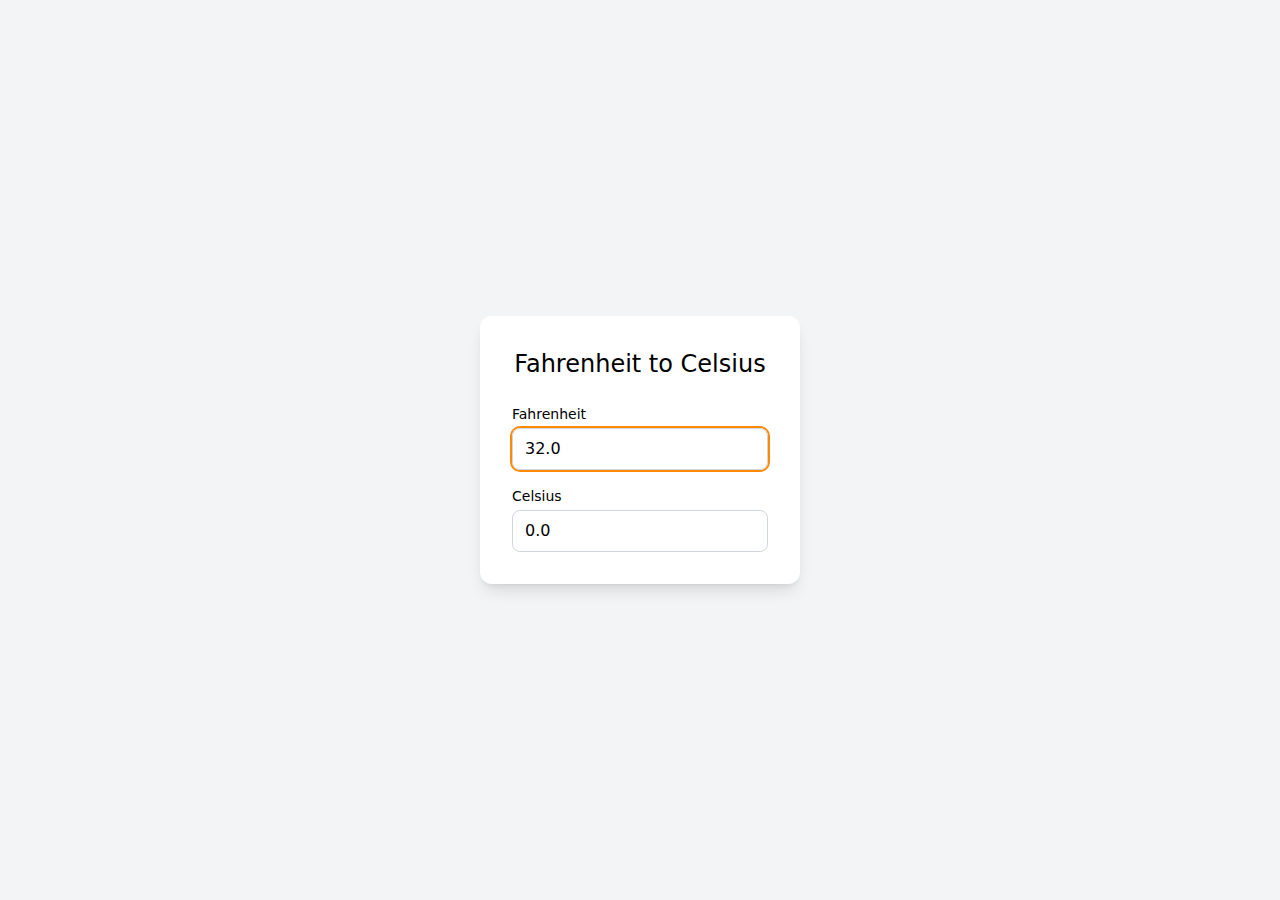
<file: index.html>
<!doctype html>
<html lang="en">
  <head>
    <meta charset="UTF-8" />
    <meta name="viewport" content="width=device-width, initial-scale=1.0" />

    <title>🚧 temperature</title>

    <!-- Uncomment this if you use the TailwindCSS integration -->
    <link rel="stylesheet" href="/priv/static/temperature.css"> 
    <script type="module" src="/priv/static/temperature.mjs"></script>
  </head>

  <body>
    <div id="app"></div>
  </body>
</html>
</file>
<file: priv/static/temperature.css>
/*! tailwindcss v4.1.10 | MIT License | https://tailwindcss.com */
@layer properties;
@layer theme, base, components, utilities;
@layer theme {
  :root, :host {
    --font-sans: ui-sans-serif, system-ui, sans-serif, 'Apple Color Emoji', 'Segoe UI Emoji', 'Segoe UI Symbol',
    'Noto Color Emoji';
    --font-mono: ui-monospace, SFMono-Regular, Menlo, Monaco, Consolas, 'Liberation Mono', 'Courier New',
    monospace;
    --color-orange-400: oklch(75% 0.183 55.934);
    --color-gray-100: oklch(96.7% 0.003 264.542);
    --color-gray-300: oklch(87.2% 0.01 258.338);
    --color-white: #fff;
    --spacing: 0.25rem;
    --text-sm: 0.875rem;
    --text-sm--line-height: calc(1.25 / 0.875);
    --text-2xl: 1.5rem;
    --text-2xl--line-height: calc(2 / 1.5);
    --font-weight-medium: 500;
    --radius-lg: 0.5rem;
    --radius-xl: 0.75rem;
    --default-font-family: var(--font-sans);
    --default-mono-font-family: var(--font-mono);
  }
}
@layer base {
  *, ::after, ::before, ::backdrop, ::file-selector-button {
    box-sizing: border-box;
    margin: 0;
    padding: 0;
    border: 0 solid;
  }
  html, :host {
    line-height: 1.5;
    -webkit-text-size-adjust: 100%;
    tab-size: 4;
    font-family: var(--default-font-family, ui-sans-serif, system-ui, sans-serif, 'Apple Color Emoji', 'Segoe UI Emoji', 'Segoe UI Symbol', 'Noto Color Emoji');
    font-feature-settings: var(--default-font-feature-settings, normal);
    font-variation-settings: var(--default-font-variation-settings, normal);
    -webkit-tap-highlight-color: transparent;
  }
  hr {
    height: 0;
    color: inherit;
    border-top-width: 1px;
  }
  abbr:where([title]) {
    -webkit-text-decoration: underline dotted;
    text-decoration: underline dotted;
  }
  h1, h2, h3, h4, h5, h6 {
    font-size: inherit;
    font-weight: inherit;
  }
  a {
    color: inherit;
    -webkit-text-decoration: inherit;
    text-decoration: inherit;
  }
  b, strong {
    font-weight: bolder;
  }
  code, kbd, samp, pre {
    font-family: var(--default-mono-font-family, ui-monospace, SFMono-Regular, Menlo, Monaco, Consolas, 'Liberation Mono', 'Courier New', monospace);
    font-feature-settings: var(--default-mono-font-feature-settings, normal);
    font-variation-settings: var(--default-mono-font-variation-settings, normal);
    font-size: 1em;
  }
  small {
    font-size: 80%;
  }
  sub, sup {
    font-size: 75%;
    line-height: 0;
    position: relative;
    vertical-align: baseline;
  }
  sub {
    bottom: -0.25em;
  }
  sup {
    top: -0.5em;
  }
  table {
    text-indent: 0;
    border-color: inherit;
    border-collapse: collapse;
  }
  :-moz-focusring {
    outline: auto;
  }
  progress {
    vertical-align: baseline;
  }
  summary {
    display: list-item;
  }
  ol, ul, menu {
    list-style: none;
  }
  img, svg, video, canvas, audio, iframe, embed, object {
    display: block;
    vertical-align: middle;
  }
  img, video {
    max-width: 100%;
    height: auto;
  }
  button, input, select, optgroup, textarea, ::file-selector-button {
    font: inherit;
    font-feature-settings: inherit;
    font-variation-settings: inherit;
    letter-spacing: inherit;
    color: inherit;
    border-radius: 0;
    background-color: transparent;
    opacity: 1;
  }
  :where(select:is([multiple], [size])) optgroup {
    font-weight: bolder;
  }
  :where(select:is([multiple], [size])) optgroup option {
    padding-inline-start: 20px;
  }
  ::file-selector-button {
    margin-inline-end: 4px;
  }
  ::placeholder {
    opacity: 1;
  }
  @supports (not (-webkit-appearance: -apple-pay-button))  or (contain-intrinsic-size: 1px) {
    ::placeholder {
      color: currentcolor;
      @supports (color: color-mix(in lab, red, red)) {
        color: color-mix(in oklab, currentcolor 50%, transparent);
      }
    }
  }
  textarea {
    resize: vertical;
  }
  ::-webkit-search-decoration {
    -webkit-appearance: none;
  }
  ::-webkit-date-and-time-value {
    min-height: 1lh;
    text-align: inherit;
  }
  ::-webkit-datetime-edit {
    display: inline-flex;
  }
  ::-webkit-datetime-edit-fields-wrapper {
    padding: 0;
  }
  ::-webkit-datetime-edit, ::-webkit-datetime-edit-year-field, ::-webkit-datetime-edit-month-field, ::-webkit-datetime-edit-day-field, ::-webkit-datetime-edit-hour-field, ::-webkit-datetime-edit-minute-field, ::-webkit-datetime-edit-second-field, ::-webkit-datetime-edit-millisecond-field, ::-webkit-datetime-edit-meridiem-field {
    padding-block: 0;
  }
  :-moz-ui-invalid {
    box-shadow: none;
  }
  button, input:where([type='button'], [type='reset'], [type='submit']), ::file-selector-button {
    appearance: button;
  }
  ::-webkit-inner-spin-button, ::-webkit-outer-spin-button {
    height: auto;
  }
  [hidden]:where(:not([hidden='until-found'])) {
    display: none !important;
  }
}
@layer utilities {
  .static {
    position: static;
  }
  .mb-1 {
    margin-bottom: calc(var(--spacing) * 1);
  }
  .mb-6 {
    margin-bottom: calc(var(--spacing) * 6);
  }
  .flex {
    display: flex;
  }
  .min-h-screen {
    min-height: 100vh;
  }
  .w-80 {
    width: calc(var(--spacing) * 80);
  }
  .w-full {
    width: 100%;
  }
  .flex-col {
    flex-direction: column;
  }
  .items-center {
    align-items: center;
  }
  .justify-center {
    justify-content: center;
  }
  .gap-4 {
    gap: calc(var(--spacing) * 4);
  }
  .rounded {
    border-radius: 0.25rem;
  }
  .rounded-lg {
    border-radius: var(--radius-lg);
  }
  .rounded-xl {
    border-radius: var(--radius-xl);
  }
  .border {
    border-style: var(--tw-border-style);
    border-width: 1px;
  }
  .border-gray-300 {
    border-color: var(--color-gray-300);
  }
  .bg-gray-100 {
    background-color: var(--color-gray-100);
  }
  .bg-white {
    background-color: var(--color-white);
  }
  .p-8 {
    padding: calc(var(--spacing) * 8);
  }
  .px-3 {
    padding-inline: calc(var(--spacing) * 3);
  }
  .py-2 {
    padding-block: calc(var(--spacing) * 2);
  }
  .text-2xl {
    font-size: var(--text-2xl);
    line-height: var(--tw-leading, var(--text-2xl--line-height));
  }
  .text-sm {
    font-size: var(--text-sm);
    line-height: var(--tw-leading, var(--text-sm--line-height));
  }
  .font-medium {
    --tw-font-weight: var(--font-weight-medium);
    font-weight: var(--font-weight-medium);
  }
  .shadow-lg {
    --tw-shadow: 0 10px 15px -3px var(--tw-shadow-color, rgb(0 0 0 / 0.1)), 0 4px 6px -4px var(--tw-shadow-color, rgb(0 0 0 / 0.1));
    box-shadow: var(--tw-inset-shadow), var(--tw-inset-ring-shadow), var(--tw-ring-offset-shadow), var(--tw-ring-shadow), var(--tw-shadow);
  }
  .blur {
    --tw-blur: blur(8px);
    filter: var(--tw-blur,) var(--tw-brightness,) var(--tw-contrast,) var(--tw-grayscale,) var(--tw-hue-rotate,) var(--tw-invert,) var(--tw-saturate,) var(--tw-sepia,) var(--tw-drop-shadow,);
  }
  .focus\:ring-2 {
    &:focus {
      --tw-ring-shadow: var(--tw-ring-inset,) 0 0 0 calc(2px + var(--tw-ring-offset-width)) var(--tw-ring-color, currentcolor);
      box-shadow: var(--tw-inset-shadow), var(--tw-inset-ring-shadow), var(--tw-ring-offset-shadow), var(--tw-ring-shadow), var(--tw-shadow);
    }
  }
  .focus\:ring-orange-400 {
    &:focus {
      --tw-ring-color: var(--color-orange-400);
    }
  }
  .focus\:outline-none {
    &:focus {
      --tw-outline-style: none;
      outline-style: none;
    }
  }
}
@property --tw-border-style {
  syntax: "*";
  inherits: false;
  initial-value: solid;
}
@property --tw-font-weight {
  syntax: "*";
  inherits: false;
}
@property --tw-shadow {
  syntax: "*";
  inherits: false;
  initial-value: 0 0 #0000;
}
@property --tw-shadow-color {
  syntax: "*";
  inherits: false;
}
@property --tw-shadow-alpha {
  syntax: "<percentage>";
  inherits: false;
  initial-value: 100%;
}
@property --tw-inset-shadow {
  syntax: "*";
  inherits: false;
  initial-value: 0 0 #0000;
}
@property --tw-inset-shadow-color {
  syntax: "*";
  inherits: false;
}
@property --tw-inset-shadow-alpha {
  syntax: "<percentage>";
  inherits: false;
  initial-value: 100%;
}
@property --tw-ring-color {
  syntax: "*";
  inherits: false;
}
@property --tw-ring-shadow {
  syntax: "*";
  inherits: false;
  initial-value: 0 0 #0000;
}
@property --tw-inset-ring-color {
  syntax: "*";
  inherits: false;
}
@property --tw-inset-ring-shadow {
  syntax: "*";
  inherits: false;
  initial-value: 0 0 #0000;
}
@property --tw-ring-inset {
  syntax: "*";
  inherits: false;
}
@property --tw-ring-offset-width {
  syntax: "<length>";
  inherits: false;
  initial-value: 0px;
}
@property --tw-ring-offset-color {
  syntax: "*";
  inherits: false;
  initial-value: #fff;
}
@property --tw-ring-offset-shadow {
  syntax: "*";
  inherits: false;
  initial-value: 0 0 #0000;
}
@property --tw-blur {
  syntax: "*";
  inherits: false;
}
@property --tw-brightness {
  syntax: "*";
  inherits: false;
}
@property --tw-contrast {
  syntax: "*";
  inherits: false;
}
@property --tw-grayscale {
  syntax: "*";
  inherits: false;
}
@property --tw-hue-rotate {
  syntax: "*";
  inherits: false;
}
@property --tw-invert {
  syntax: "*";
  inherits: false;
}
@property --tw-opacity {
  syntax: "*";
  inherits: false;
}
@property --tw-saturate {
  syntax: "*";
  inherits: false;
}
@property --tw-sepia {
  syntax: "*";
  inherits: false;
}
@property --tw-drop-shadow {
  syntax: "*";
  inherits: false;
}
@property --tw-drop-shadow-color {
  syntax: "*";
  inherits: false;
}
@property --tw-drop-shadow-alpha {
  syntax: "<percentage>";
  inherits: false;
  initial-value: 100%;
}
@property --tw-drop-shadow-size {
  syntax: "*";
  inherits: false;
}
@layer properties {
  @supports ((-webkit-hyphens: none) and (not (margin-trim: inline))) or ((-moz-orient: inline) and (not (color:rgb(from red r g b)))) {
    *, ::before, ::after, ::backdrop {
      --tw-border-style: solid;
      --tw-font-weight: initial;
      --tw-shadow: 0 0 #0000;
      --tw-shadow-color: initial;
      --tw-shadow-alpha: 100%;
      --tw-inset-shadow: 0 0 #0000;
      --tw-inset-shadow-color: initial;
      --tw-inset-shadow-alpha: 100%;
      --tw-ring-color: initial;
      --tw-ring-shadow: 0 0 #0000;
      --tw-inset-ring-color: initial;
      --tw-inset-ring-shadow: 0 0 #0000;
      --tw-ring-inset: initial;
      --tw-ring-offset-width: 0px;
      --tw-ring-offset-color: #fff;
      --tw-ring-offset-shadow: 0 0 #0000;
      --tw-blur: initial;
      --tw-brightness: initial;
      --tw-contrast: initial;
      --tw-grayscale: initial;
      --tw-hue-rotate: initial;
      --tw-invert: initial;
      --tw-opacity: initial;
      --tw-saturate: initial;
      --tw-sepia: initial;
      --tw-drop-shadow: initial;
      --tw-drop-shadow-color: initial;
      --tw-drop-shadow-alpha: 100%;
      --tw-drop-shadow-size: initial;
    }
  }
}
</file>
